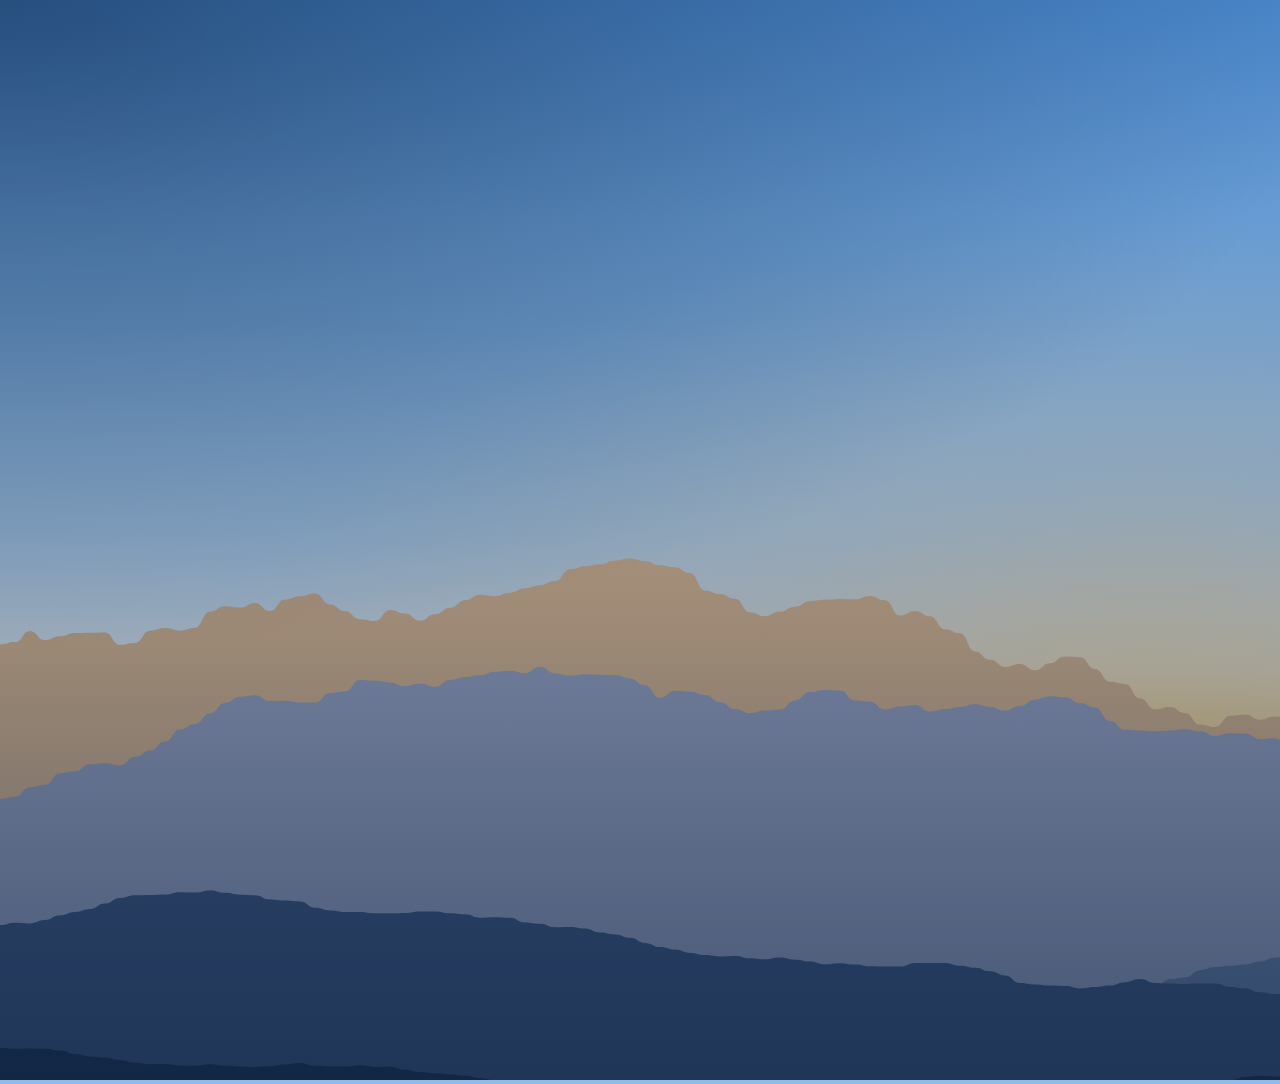
<file: scripts/duo-day.html>
<!DOCTYPE html>
<!-- Source of src/img/wallpapers/duo-day.jpg (rendered by scripts/make-duo-wallpaper.sh).
     The daytime twin of duo-night.html: pale blue sky turning golden above layered ridges.
     The UI is white text, so the scrims below are stronger than a light picture suggests. Everything
     is drawn here once and baked into a JPEG, so the TV never composites a gradient. -->
<html>
<body style="margin:0;width:1920px;height:1080px;background:#8fbbe6;">
<svg id="art" width="1920" height="1080" viewBox="0 0 1920 1080" xmlns="http://www.w3.org/2000/svg">
    <defs>
        <linearGradient id="sky" x1="0" y1="0" x2="0" y2="1">
            <stop offset="0" stop-color="#4f8fd6"/>
            <stop offset="0.3" stop-color="#7fb2e6"/>
            <stop offset="0.5" stop-color="#b3d3f0"/>
            <stop offset="0.62" stop-color="#e2e9ec"/>
            <stop offset="0.69" stop-color="#f6dfb0"/>
            <stop offset="0.74" stop-color="#f9c77f"/>
        </linearGradient>
        <radialGradient id="glow" cx="0.6" cy="0.7" r="0.5">
            <stop offset="0" stop-color="#ffd27a" stop-opacity="0.6"/>
            <stop offset="0.5" stop-color="#ffcf8a" stop-opacity="0.18"/>
            <stop offset="1" stop-color="#ffcf8a" stop-opacity="0"/>
        </radialGradient>
        <!-- Readability: the clock sits top-left, the tiles and labels lower down. -->
        <radialGradient id="scrim-clock" cx="0" cy="0" r="1" gradientTransform="scale(0.7 0.6)">
            <stop offset="0" stop-color="#0a2140" stop-opacity="0.55"/>
            <stop offset="1" stop-color="#0a2140" stop-opacity="0"/>
        </radialGradient>
        <linearGradient id="scrim-low" x1="0" y1="0" x2="0" y2="1">
            <stop offset="0.2" stop-color="#0a2140" stop-opacity="0.08"/>
            <stop offset="0.6" stop-color="#0a2140" stop-opacity="0.3"/>
            <stop offset="1" stop-color="#0a2140" stop-opacity="0.6"/>
        </linearGradient>
    </defs>
    <rect width="1920" height="1080" fill="url(#sky)"/>
    <g id="stars"></g>
    <rect width="1920" height="1080" fill="url(#glow)"/>
    <g id="ridges"></g>
    <rect width="1920" height="1080" fill="url(#scrim-clock)"/>
    <rect width="1920" height="1080" fill="url(#scrim-low)"/>
</svg>
<script>
    // Seeded so every render of this file gives the same picture.
    let seed = 1856;
    function rand() {
        seed = (seed * 16807) % 2147483647;
        return (seed - 1) / 2147483646;
    }

    const NS = 'http://www.w3.org/2000/svg';
    const stars = document.getElementById('stars');
    for (let i = 0; i < 0; i++) {
        const y = Math.pow(rand(), 1.6) * 640;
        const c = document.createElementNS(NS, 'circle');
        c.setAttribute('cx', (rand() * 1920).toFixed(1));
        c.setAttribute('cy', y.toFixed(1));
        c.setAttribute('r', (rand() < 0.08 ? 1.6 : 0.5 + rand() * 0.8).toFixed(2));
        c.setAttribute('fill', '#fff');
        // Fainter towards the horizon, where the glow takes over.
        c.setAttribute('opacity', ((0.25 + rand() * 0.6) * (1 - y / 900)).toFixed(2));
        stars.appendChild(c);
    }

    // Midpoint displacement, then a smooth curve through the points.
    function ridge(base, rough, span) {
        let pts = [base + (rand() - 0.5) * span, base + (rand() - 0.5) * span];
        let amp = span;
        for (let pass = 0; pass < 7; pass++) {
            const next = [];
            for (let i = 0; i < pts.length - 1; i++) {
                next.push(pts[i], (pts[i] + pts[i + 1]) / 2 + (rand() - 0.5) * amp);
            }
            next.push(pts[pts.length - 1]);
            pts = next;
            amp *= rough;
        }
        const step = 1920 / (pts.length - 1);
        let d = 'M0,1080 L0,' + pts[0].toFixed(1);
        for (let i = 1; i < pts.length; i++) {
            const x0 = (i - 1) * step, x1 = i * step;
            d += ' C' + (x0 + step / 2).toFixed(1) + ',' + pts[i - 1].toFixed(1) + ' ' +
                (x1 - step / 2).toFixed(1) + ',' + pts[i].toFixed(1) + ' ' + x1.toFixed(1) + ',' + pts[i].toFixed(1);
        }
        return d + ' L1920,1080 Z';
    }

    // Back to front: sunlit sand far away, cool blue haze, deep slate up close.
    const layers = [
        { base: 790, rough: 0.6, span: 300, fill: '#d9b48c' },
        { base: 840, rough: 0.58, span: 280, fill: '#9aa3bf' },
        { base: 900, rough: 0.55, span: 240, fill: '#6a7ea3' },
        { base: 960, rough: 0.52, span: 200, fill: '#3f557d' },
        { base: 1030, rough: 0.5, span: 150, fill: '#1f3150' }
    ];
    const ridges = document.getElementById('ridges');
    layers.forEach(function (l) {
        const p = document.createElementNS(NS, 'path');
        p.setAttribute('d', ridge(l.base, l.rough, l.span));
        p.setAttribute('fill', l.fill);
        ridges.appendChild(p);
    });
</script>
</body>
</html>
</file>
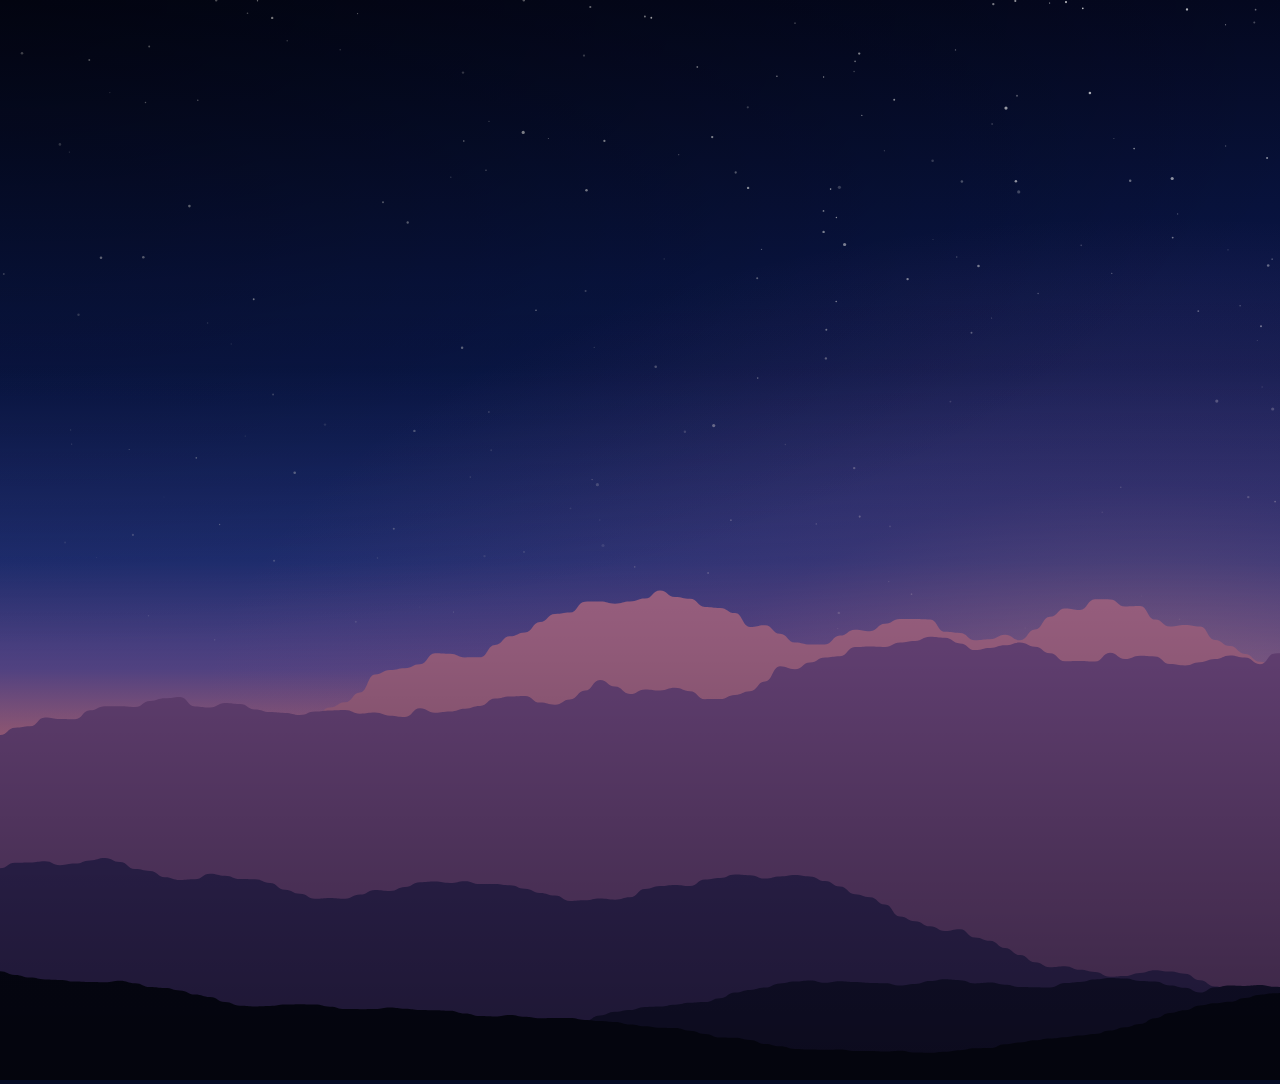
<file: scripts/duo-night.html>
<!DOCTYPE html>
<!-- Source of src/img/wallpapers/duo-night.jpg (rendered by scripts/make-duo-wallpaper.sh).
     A night landscape: deep blue sky, a pink horizon glow, layered mountain ridges. Everything
     is drawn here once and baked into a JPEG, so the TV never composites a gradient. -->
<html>
<body style="margin:0;width:1920px;height:1080px;background:#050a24;">
<svg id="art" width="1920" height="1080" viewBox="0 0 1920 1080" xmlns="http://www.w3.org/2000/svg">
    <defs>
        <linearGradient id="sky" x1="0" y1="0" x2="0" y2="1">
            <stop offset="0" stop-color="#040820"/>
            <stop offset="0.34" stop-color="#0b1a52"/>
            <stop offset="0.52" stop-color="#26388a"/>
            <stop offset="0.62" stop-color="#6a56a8"/>
            <stop offset="0.69" stop-color="#d47d9e"/>
            <stop offset="0.74" stop-color="#f7b4a4"/>
        </linearGradient>
        <radialGradient id="glow" cx="0.6" cy="0.7" r="0.5">
            <stop offset="0" stop-color="#ffb3a6" stop-opacity="0.55"/>
            <stop offset="0.5" stop-color="#c0679a" stop-opacity="0.18"/>
            <stop offset="1" stop-color="#c0679a" stop-opacity="0"/>
        </radialGradient>
        <!-- Readability: the clock sits top-left, the tiles and labels lower down. -->
        <radialGradient id="scrim-clock" cx="0" cy="0" r="1" gradientTransform="scale(0.7 0.6)">
            <stop offset="0" stop-color="#000" stop-opacity="0.5"/>
            <stop offset="1" stop-color="#000" stop-opacity="0"/>
        </radialGradient>
        <linearGradient id="scrim-low" x1="0" y1="0" x2="0" y2="1">
            <stop offset="0.25" stop-color="#000" stop-opacity="0"/>
            <stop offset="0.6" stop-color="#000" stop-opacity="0.22"/>
            <stop offset="1" stop-color="#000" stop-opacity="0.55"/>
        </linearGradient>
    </defs>
    <rect width="1920" height="1080" fill="url(#sky)"/>
    <g id="stars"></g>
    <rect width="1920" height="1080" fill="url(#glow)"/>
    <g id="ridges"></g>
    <rect width="1920" height="1080" fill="url(#scrim-clock)"/>
    <rect width="1920" height="1080" fill="url(#scrim-low)"/>
</svg>
<script>
    // Seeded so every render of this file gives the same picture.
    let seed = 1856;
    function rand() {
        seed = (seed * 16807) % 2147483647;
        return (seed - 1) / 2147483646;
    }

    const NS = 'http://www.w3.org/2000/svg';
    const stars = document.getElementById('stars');
    for (let i = 0; i < 260; i++) {
        const y = Math.pow(rand(), 1.6) * 640;
        const c = document.createElementNS(NS, 'circle');
        c.setAttribute('cx', (rand() * 1920).toFixed(1));
        c.setAttribute('cy', y.toFixed(1));
        c.setAttribute('r', (rand() < 0.08 ? 1.6 : 0.5 + rand() * 0.8).toFixed(2));
        c.setAttribute('fill', '#fff');
        // Fainter towards the horizon, where the glow takes over.
        c.setAttribute('opacity', ((0.25 + rand() * 0.6) * (1 - y / 900)).toFixed(2));
        stars.appendChild(c);
    }

    // Midpoint displacement, then a smooth curve through the points.
    function ridge(base, rough, span) {
        let pts = [base + (rand() - 0.5) * span, base + (rand() - 0.5) * span];
        let amp = span;
        for (let pass = 0; pass < 7; pass++) {
            const next = [];
            for (let i = 0; i < pts.length - 1; i++) {
                next.push(pts[i], (pts[i] + pts[i + 1]) / 2 + (rand() - 0.5) * amp);
            }
            next.push(pts[pts.length - 1]);
            pts = next;
            amp *= rough;
        }
        const step = 1920 / (pts.length - 1);
        let d = 'M0,1080 L0,' + pts[0].toFixed(1);
        for (let i = 1; i < pts.length; i++) {
            const x0 = (i - 1) * step, x1 = i * step;
            d += ' C' + (x0 + step / 2).toFixed(1) + ',' + pts[i - 1].toFixed(1) + ' ' +
                (x1 - step / 2).toFixed(1) + ',' + pts[i].toFixed(1) + ' ' + x1.toFixed(1) + ',' + pts[i].toFixed(1);
        }
        return d + ' L1920,1080 Z';
    }

    // Back to front: hazy and pink-lit far away, near-black navy up close.
    const layers = [
        { base: 790, rough: 0.6, span: 300, fill: '#b9739a' },
        { base: 840, rough: 0.58, span: 280, fill: '#7a4f8e' },
        { base: 900, rough: 0.55, span: 240, fill: '#3e2f6c' },
        { base: 960, rough: 0.52, span: 200, fill: '#1a1840' },
        { base: 1030, rough: 0.5, span: 150, fill: '#080a1d' }
    ];
    const ridges = document.getElementById('ridges');
    layers.forEach(function (l) {
        const p = document.createElementNS(NS, 'path');
        p.setAttribute('d', ridge(l.base, l.rough, l.span));
        p.setAttribute('fill', l.fill);
        ridges.appendChild(p);
    });
</script>
</body>
</html>
</file>
